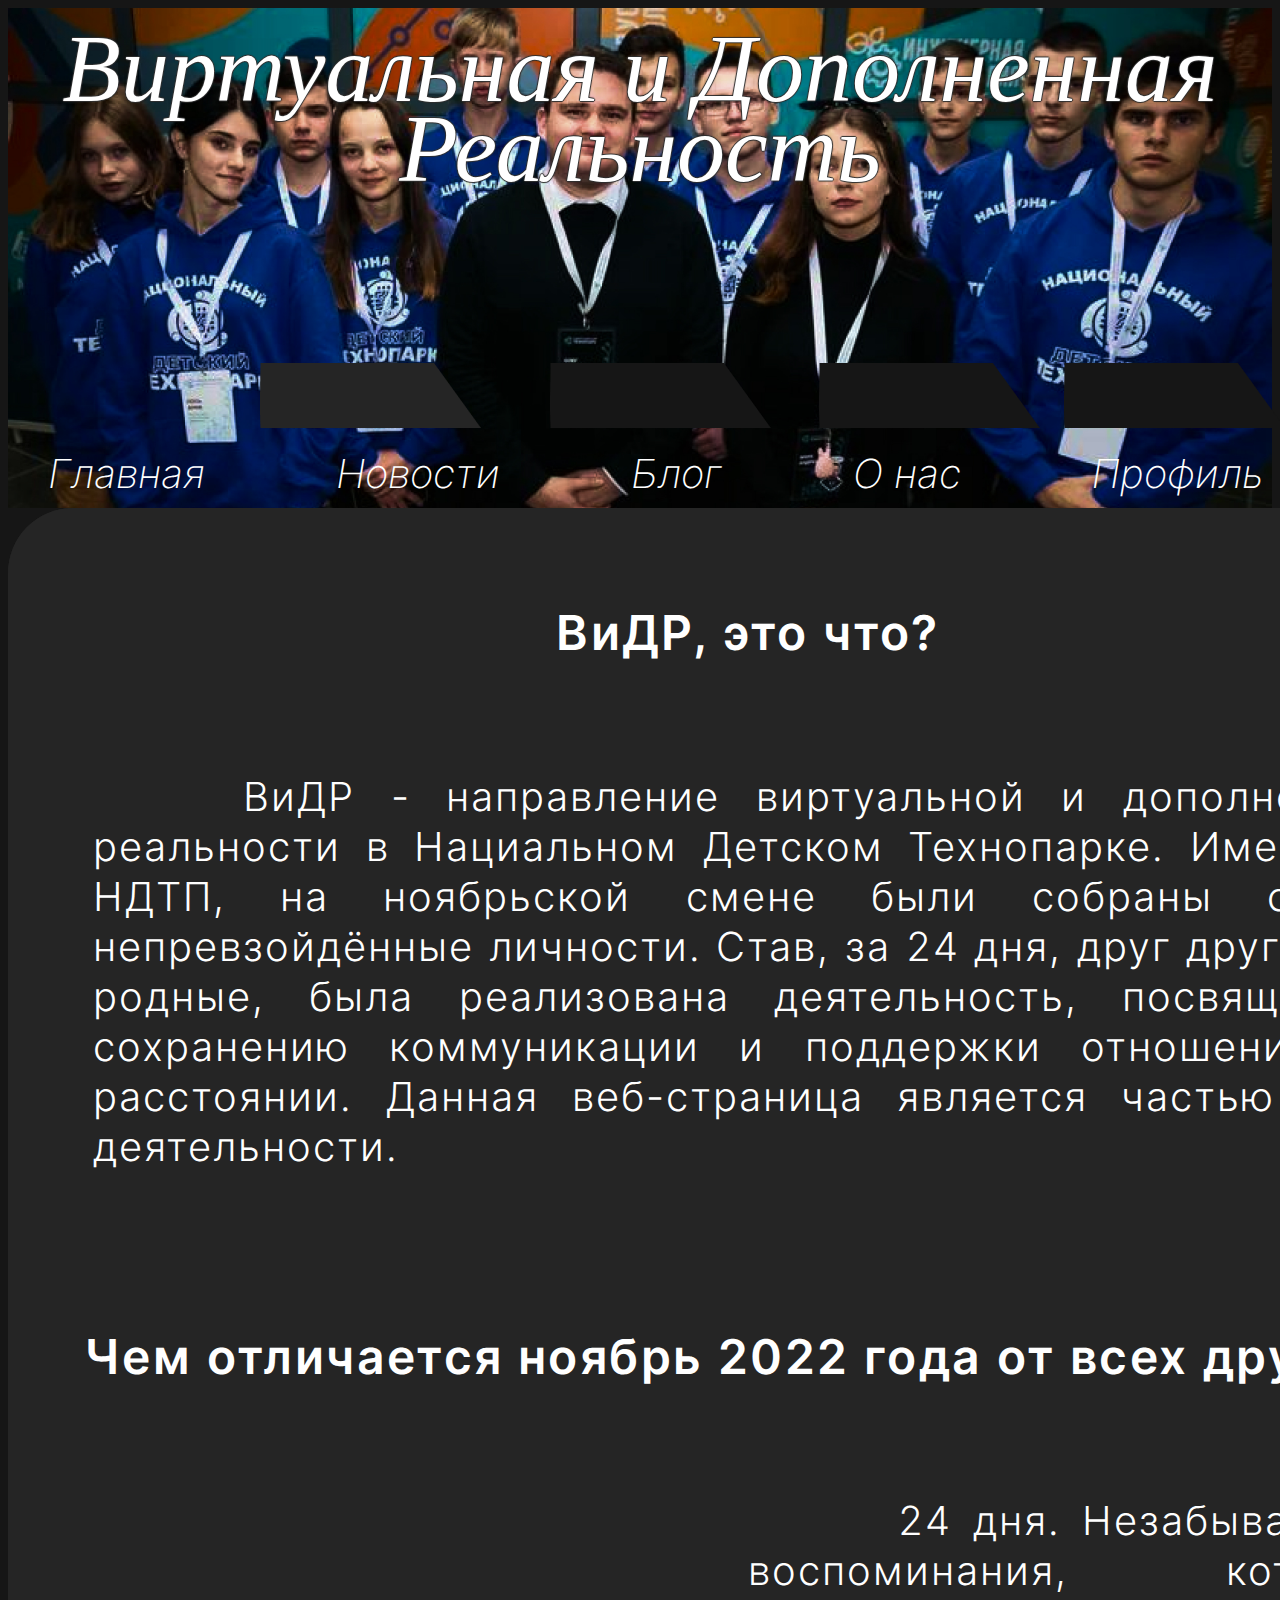
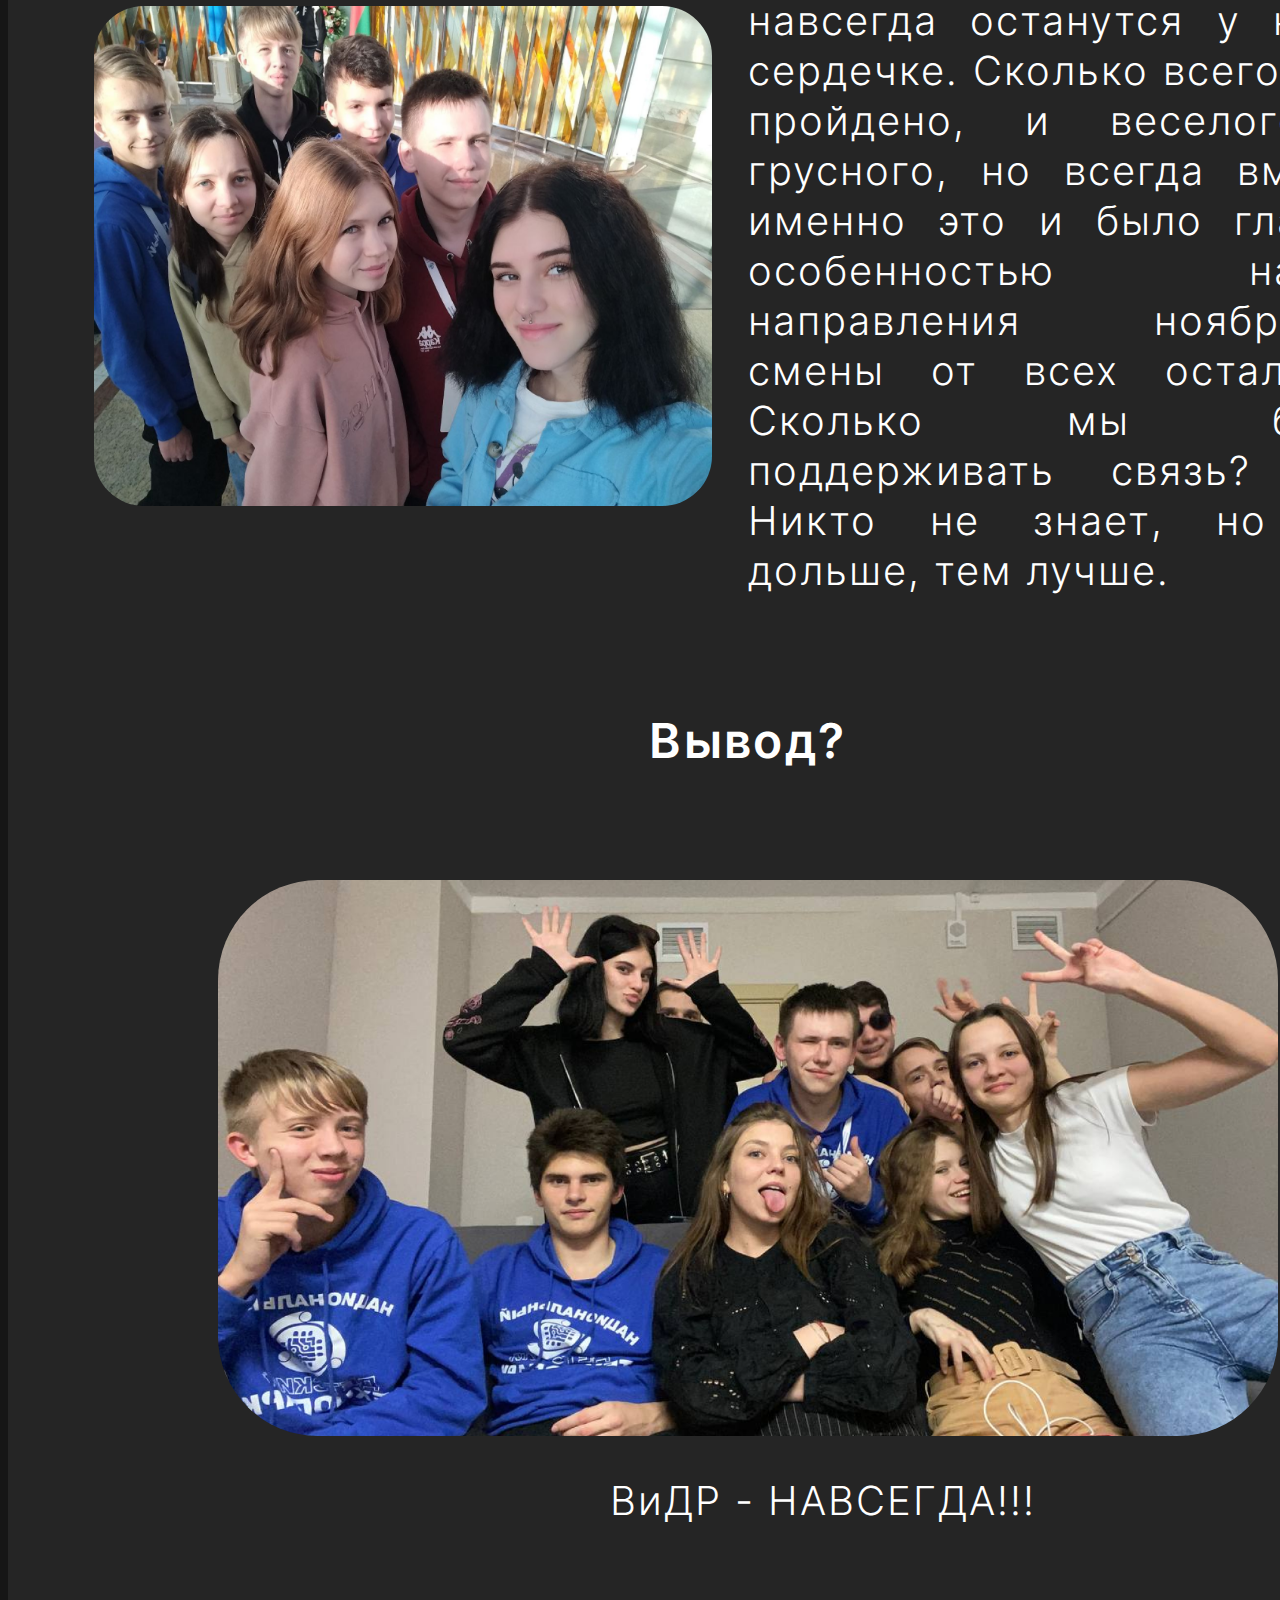
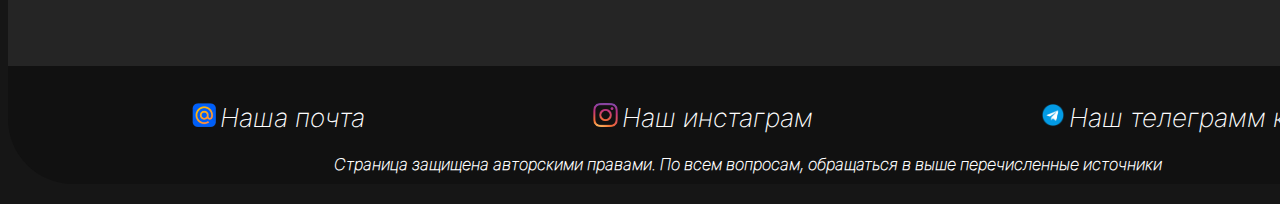
<file: Main.html>
<html lang="en">
<head>
    <meta charset="UTF-8">
    <meta http-equiv="X-UA-Compatible" content="IE=edge">
    <meta name="viewport" content="width=device-width, initial-scale=1.0">
    <link rel="stylesheet" href="style.css">
    <link rel="stylesheet" href="FAQ.css">
    <title>Главная</title>
</head>
<body>
    <header class="up">
        <div class="container">
            <h1 class="main">Виртуальная и Дополненная Реальность</h1>
            <img src="/img/Global/Selector.png" class="selector" alt="">
            <img src="/img/Global/NonSelector.png" class="nonselector-1" alt="">
            <img src="/img/Global/NonSelector.png" class="nonselector-2" alt="">
            <img src="/img/Global/NonSelector.png" class="nonselector-3" alt="">
            <img src="/img/Global/NonSelector.png" class="nonselector-4" alt="">
            <ul class="menu">
                <li><a href="/Main.html">Главная</a></li>
                <li><a href="/Pages/News.html">Новости</a></li>
                <li><a href="/Pages/Blog.html">Блог</a></li>
                <li><a href="/Pages/AboutUs.html">О нас</a></li>
                <li><a href="/Pages/Profile.html">Профиль</a></li>
            </ul>
        </div>
    </header>
    <section class="sec">
        <div class="container">
            <div class="sec">
                <h3>ВиДР, это что?</h3>
                <p>ВиДР - направление виртуальной и дополненной реальности в Нациальном Детском Технопарке. Именно в НДТП, на ноябрьской смене были собраны самые непревзойдённые личности. Став, за 24 дня, друг другу, как родные, была реализована деятельность, посвящённая сохранению коммуникации и поддержки отношений на расстоянии. Данная веб-страница является частью этой деятельности. </p>
                <h3>Чем отличается ноябрь 2022 года от всех других?</h3>
                <div class="abz-01">
                    <img src="/img/Global/FPhoto.png" alt="">
                    <p>24 дня. Незабываемые воспоминания, которые навсегда останутся у нас в сердечке. Сколько всего было пройдено, и веселого, и грусного, но всегда вместе, именно это и было главной особенностью нашего направления ноябрьской смены от всех остальных. Сколько мы будем поддерживать связь? Год? Никто не знает, но чем дольше, тем лучше.</p>
                </div>
                <h3>Вывод?</h3>
                <img src="/img/Global/SPhoto.png" alt="" class='img-end'>
                <p id="end">ВиДР - НАВСЕГДА!!!</p>
            </div>
        </div>
    </section>
    <footer class="FAQ">
        <div class="container">
            <div class="support">
                <ul>
                    <img src="/img/FAQ/EmailIcon.png" alt="">
                    <a href="">Наша почта</a>
                    <img src="/img/FAQ/InstagramIcon.png" alt="">
                    <a href="https://instagram.com/ketn.an?igshid=YmMyMTA2M2Y=" target="_blank">Наш инстаграм</a>
                    <img src="/img/FAQ/TelegramIcon.png" alt="">
                    <a href="https://t.me/+5yFsWgE4a5M1ZmRi" target="_blank">Наш телеграмм канал</a>
                </ul>
            </div>
            <h4>Страница защищена авторскими правами. По всем вопросам, обращаться в выше перечисленные источники</h4>
        </div>
    </footer>
</body>
</html>
</file>
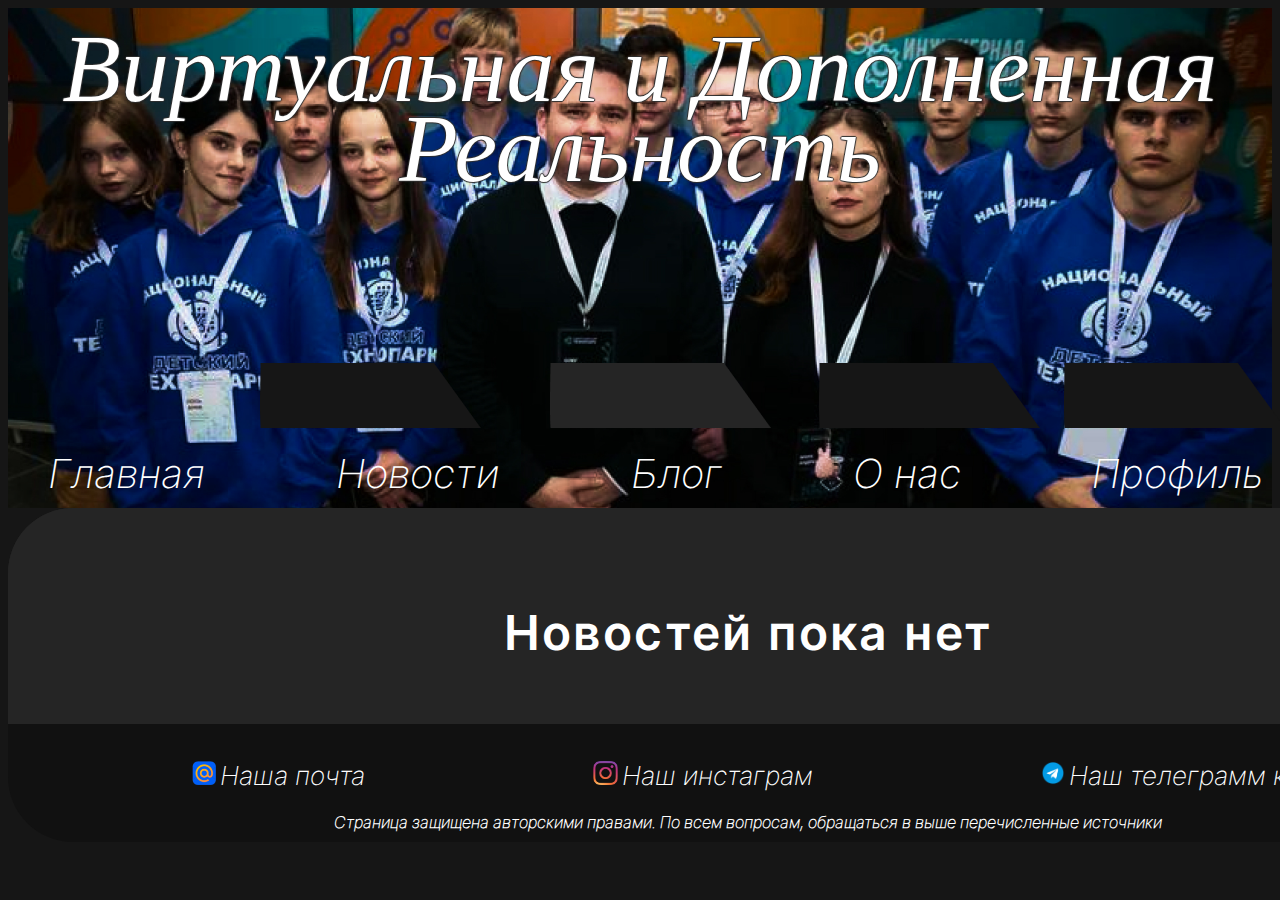
<file: Pages/News.html>
<html lang="en">
<head>
    <meta charset="UTF-8">
    <meta http-equiv="X-UA-Compatible" content="IE=edge">
    <meta name="viewport" content="width=device-width, initial-scale=1.0">
    <link rel="stylesheet" href="../style.css">
    <link rel="stylesheet" href="News.css">
    <link rel="stylesheet" href="FAQ.css">
    <title>Новости</title>
</head>
<body>
    <header class="up">
        <div class="container">
            <h1 class="main">Виртуальная и Дополненная Реальность</h1>
            <img src="../img/Global/Selector.png" class="selector" alt="">
            <img src="../img/Global/NonSelector.png" class="nonselector-1" alt="">
            <img src="../img/Global/NonSelector.png" class="nonselector-2" alt="">
            <img src="../img/Global/NonSelector.png" class="nonselector-3" alt="">
            <img src="../img/Global/NonSelector.png" class="nonselector-4" alt="">
            <ul class="menu">
                <li><a href="../index.html">Главная</a></li>
                <li><a href="News.html">Новости</a></li>
                <li><a href="Blog.html">Блог</a></li>
                <li><a href="AboutUs.html">О нас</a></li>
                <li><a href="Profile.html">Профиль</a></li>
            </ul>
        </div>
    </header>
    <section class="sec">
        <div class="container">
            <div class="sec">
                <h3>Новостей пока нет</h3>
            </div>
        </div>
    </section>
    <footer class="FAQ">
        <div class="container">
            <div class="support">
                <ul>
                    <img src="../img/FAQ/EmailIcon.png" alt="">
                    <a href="">Наша почта</a>
                    <img src="../img/FAQ/InstagramIcon.png" alt="">
                    <a href="https://instagram.com/ketn.an?igshid=YmMyMTA2M2Y=" target="_blank">Наш инстаграм</a>
                    <img src="../img/FAQ/TelegramIcon.png" alt="">
                    <a href="https://t.me/+5yFsWgE4a5M1ZmRi" target="_blank">Наш телеграмм канал</a>
                </ul>
            </div>
            <h4>Страница защищена авторскими правами. По всем вопросам, обращаться в выше перечисленные источники</h4>
        </div>
    </footer>
</body>
</html>
</file>
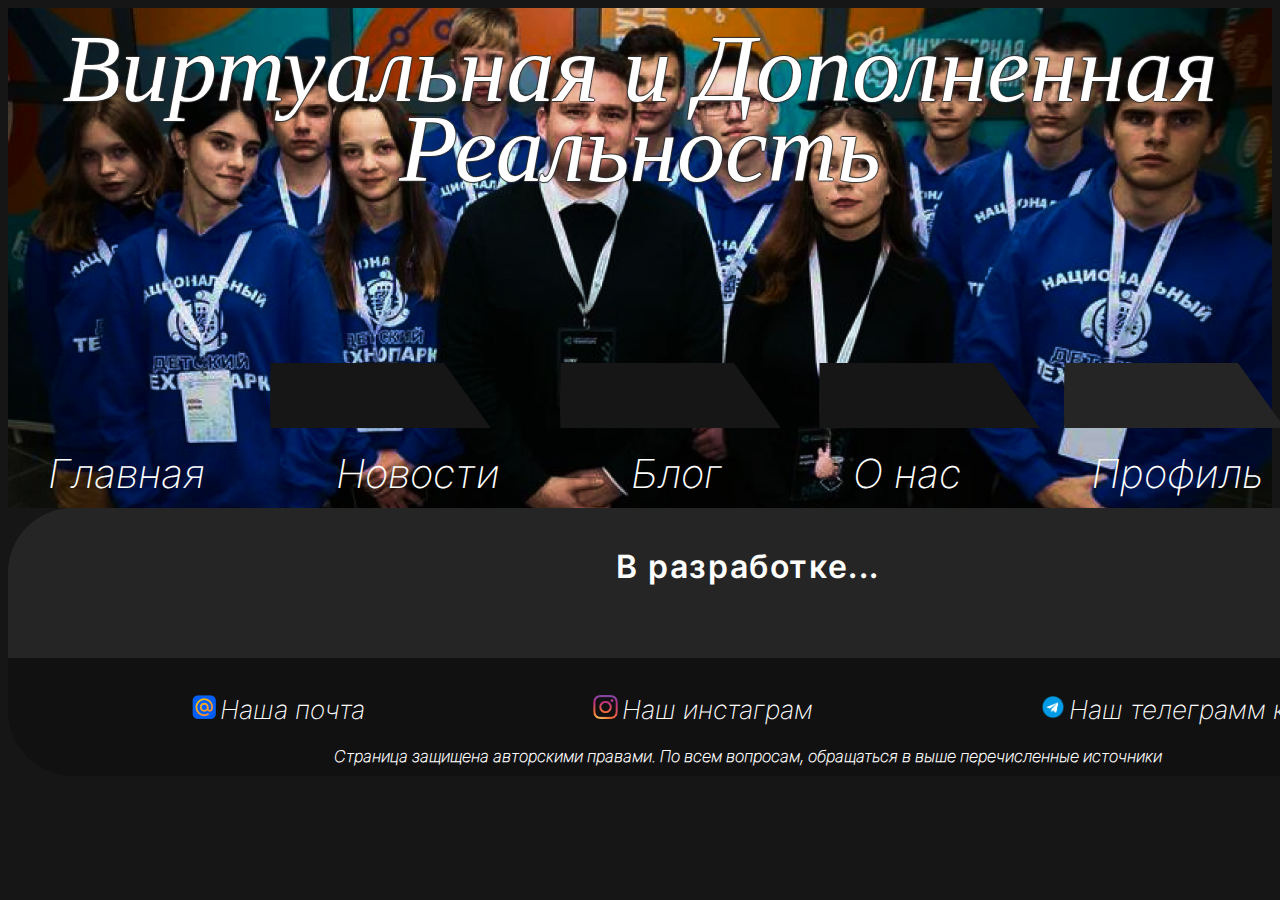
<file: Storage/Pages/aboutus.html>
<html lang="en">
<head>
    <meta charset="UTF-8">
    <meta http-equiv="X-UA-Compatible" content="IE=edge">
    <meta name="viewport" content="width=device-width, initial-scale=1.0">
    <link rel="stylesheet" href="../CSS/aboutus.css">
    <link rel="stylesheet" href="../Styles/style.css">
    <link rel="stylesheet" href="../Styles/FAQ.css">
    <title>О нас</title>
</head>
<body>
    <header class="up">
        <div class="container">
            <h1 class="main">Виртуальная и Дополненная Реальность</h1>
            <img src="../Object/img/global/Selector.png" class="selector" alt="">
            <img src="../Object/img/global/NonSelector.png" class="nonselector-1" alt="">
            <img src="../Object/img/global/NonSelector.png" class="nonselector-2" alt="">
            <img src="../Object/img/global/NonSelector.png" class="nonselector-3" alt="">
            <img src="../Object/img/global/NonSelector.png" class="nonselector-4" alt="">
            <ul class="menu">
                <li><a href="main.html">Главная</a></li>
                <li><a href="news.html">Новости</a></li>
                <li><a href="blog.html">Блог</a></li>
                <li><a href="aboutus.html">О нас</a></li>
                <li><a href="profile.html">Профиль</a></li>
            </ul>
        </div>
    </header>
    <section class="sec">
        <div class="container">
            <div class="sec">
                <h3>В разработке...</h3>
            </div>
        </div>
    </section>
    <footer class="FAQ">
        <div class="container">
            <div class="support">
                <ul>
                    <img src="../Object/img/global/EmailIcon.png" alt="">
                    <a href="">Наша почта</a>
                    <img src="../Object/img/global/InstagramIcon.png" alt="">
                    <a href="https://instagram.com/ketn.an?igshid=YmMyMTA2M2Y=" target="_blank">Наш инстаграм</a>
                    <img src="../Object/img/global/TelegramIcon.png" alt="">
                    <a href="https://t.me/+5yFsWgE4a5M1ZmRi" target="_blank">Наш телеграмм канал</a>
                </ul>
            </div>
            <h4>Страница защищена авторскими правами. По всем вопросам, обращаться в выше перечисленные источники</h4>
        </div>
    </footer>
</body>
</html>
</file>
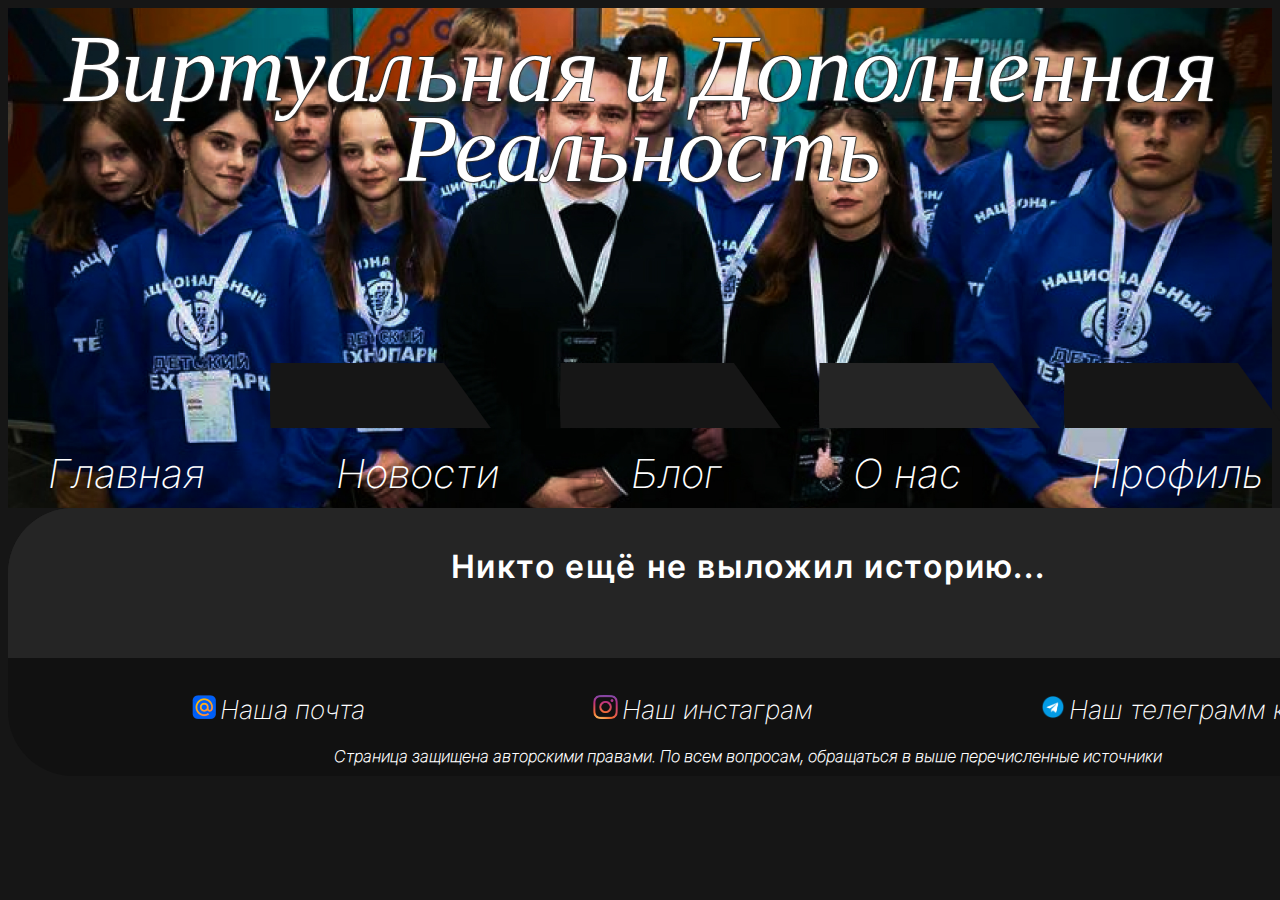
<file: Storage/Pages/blog.html>
<html lang="en">
<head>
    <meta charset="UTF-8">
    <meta http-equiv="X-UA-Compatible" content="IE=edge">
    <meta name="viewport" content="width=device-width, initial-scale=1.0">
    <link rel="stylesheet" href="../CSS/blog.css">
    <link rel="stylesheet" href="../Styles/style.css">
    <link rel="stylesheet" href="../Styles/FAQ.css">
    <title>Новости</title>
</head>
<body>
    <header class="up">
        <div class="container">
            <h1 class="main">Виртуальная и Дополненная Реальность</h1>
            <img src="../Object/img/global/Selector.png" class="selector" alt="">
            <img src="../Object/img/global/NonSelector.png" class="nonselector-1" alt="">
            <img src="../Object/img/global/NonSelector.png" class="nonselector-2" alt="">
            <img src="../Object/img/global/NonSelector.png" class="nonselector-3" alt="">
            <img src="../Object/img/global/NonSelector.png" class="nonselector-4" alt="">
            <ul class="menu">
                <li><a href="main.html">Главная</a></li>
                <li><a href="news.html">Новости</a></li>
                <li><a href="blog.html">Блог</a></li>
                <li><a href="aboutus.html">О нас</a></li>
                <li><a href="profile.html">Профиль</a></li>
            </ul>
        </div>
    </header>
    <section class="sec">
        <div class="container">
            <div class="sec">
                <h3>Никто ещё не выложил историю...</h3>
            </div>
        </div>
    </section>
    <footer class="FAQ">
        <div class="container">
            <div class="support">
                <ul>
                    <img src="../Object/img/global/EmailIcon.png" alt="">
                    <a href="">Наша почта</a>
                    <img src="../Object/img/global/InstagramIcon.png" alt="">
                    <a href="https://instagram.com/ketn.an?igshid=YmMyMTA2M2Y=" target="_blank">Наш инстаграм</a>
                    <img src="../Object/img/global/TelegramIcon.png" alt="">
                    <a href="https://t.me/+5yFsWgE4a5M1ZmRi" target="_blank">Наш телеграмм канал</a>
                </ul>
            </div>
            <h4>Страница защищена авторскими правами. По всем вопросам, обращаться в выше перечисленные источники</h4>
        </div>
    </footer>
</body>
</html>
</file>
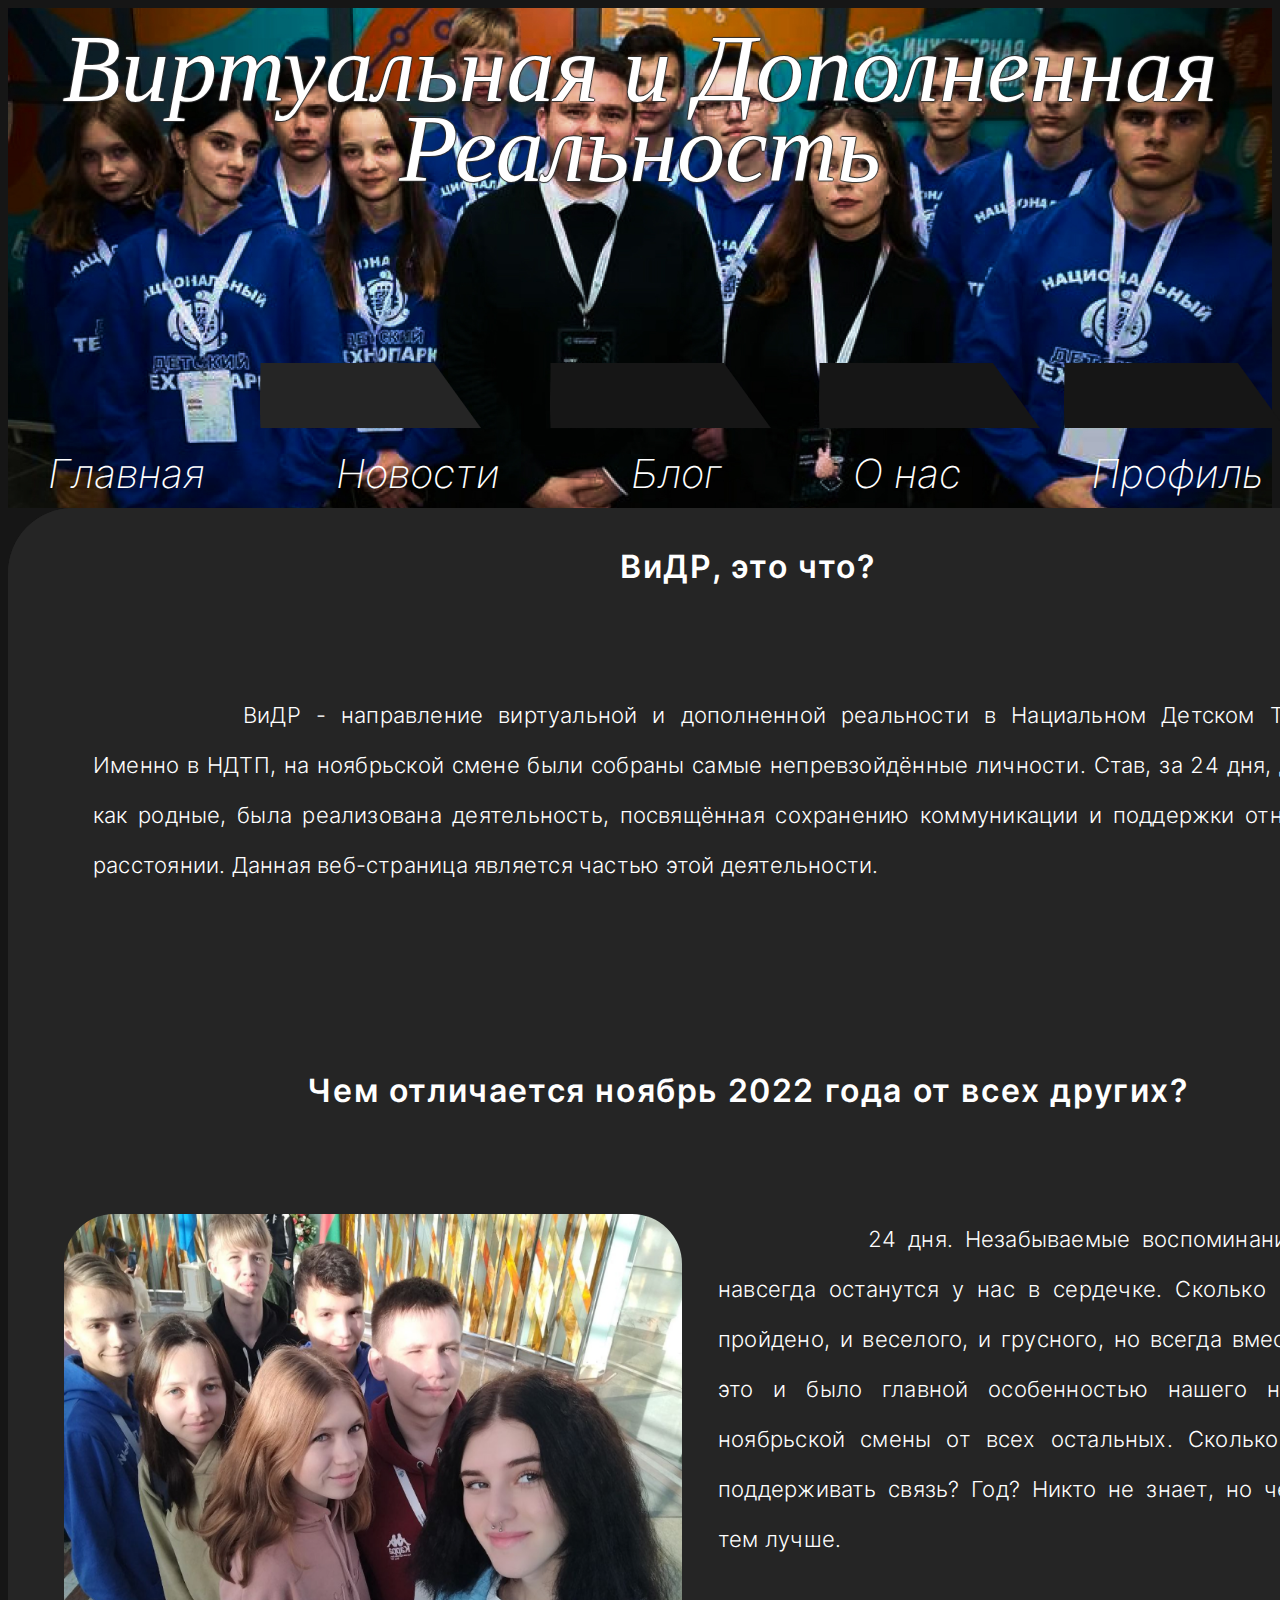
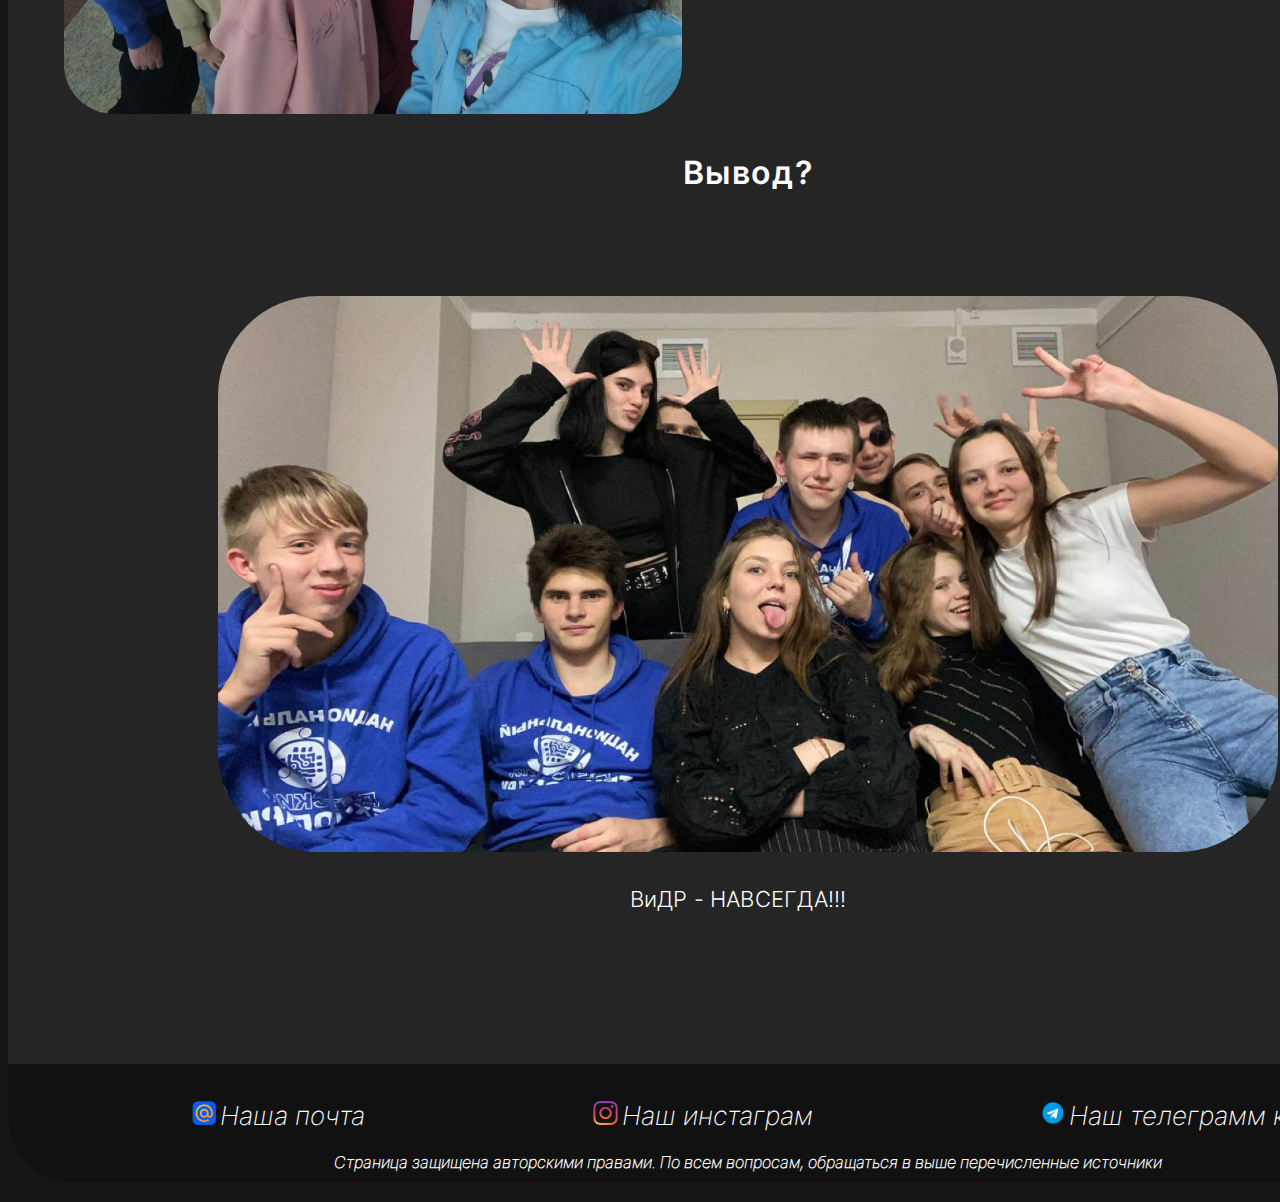
<file: Storage/Pages/main.html>
<html lang="en">
<head>
    <meta charset="UTF-8">
    <meta http-equiv="X-UA-Compatible" content="IE=edge">
    <meta name="viewport" content="width=device-width, initial-scale=1.0">
    <link rel="stylesheet" href="../CSS/main.css">
    <link rel="stylesheet" href="../Styles/style.css">
    <link rel="stylesheet" href="../Styles/FAQ.css">
    <title>Главная</title>
</head>
<body>
    <header class="up">
        <div class="container">
            <h1 class="main">Виртуальная и Дополненная Реальность</h1>
            <img src="../Object/img/global/Selector.png" class="selector" alt="">
            <img src="../Object/img/global/NonSelector.png" class="nonselector-1" alt="">
            <img src="../Object/img/global/NonSelector.png" class="nonselector-2" alt="">
            <img src="../Object/img/global/NonSelector.png" class="nonselector-3" alt="">
            <img src="../Object/img/global/NonSelector.png" class="nonselector-4" alt="">
            <ul class="menu">
                <li><a href="main.html">Главная</a></li>
                <li><a href="news.html">Новости</a></li>
                <li><a href="blog.html">Блог</a></li>
                <li><a href="aboutus.html">О нас</a></li>
                <li><a href="profile.html">Профиль</a></li>
            </ul>
        </div>
    </header>
    <section class="sec">
        <div class="container">
            <div class="sec">
                <h3>ВиДР, это что?</h3>
                <p>ВиДР - направление виртуальной и дополненной реальности в Нациальном Детском Технопарке. Именно в НДТП, на ноябрьской смене были собраны самые непревзойдённые личности. Став, за 24 дня, друг другу, как родные, была реализована деятельность, посвящённая сохранению коммуникации и поддержки отношений на расстоянии. Данная веб-страница является частью этой деятельности. </p>
                <h3>Чем отличается ноябрь 2022 года от всех других?</h3>
                <div class="abz-01">
                    <img src="../Object/img/main/FPhoto.png" alt="">
                    <p>24 дня. Незабываемые воспоминания, которые навсегда останутся у нас в сердечке. Сколько всего было пройдено, и веселого, и грусного, но всегда вместе, именно это и было главной особенностью нашего направления ноябрьской смены от всех остальных. Сколько мы будем поддерживать связь? Год? Никто не знает, но чем дольше, тем лучше.</p>
                </div>
                <h3>Вывод?</h3>
                <img src="../Object/img/main/SPhoto.png" alt="" class='img-end'>
                <p id="end">ВиДР - НАВСЕГДА!!!</p>
            </div>
        </div>
    </section>
    <footer class="FAQ">
        <div class="container">
            <div class="support">
                <ul>
                    <img src="../Object/img/global/EmailIcon.png" alt="">
                    <a href="">Наша почта</a>
                    <img src="../Object/img/global/InstagramIcon.png" alt="">
                    <a href="https://instagram.com/ketn.an?igshid=YmMyMTA2M2Y=" target="_blank">Наш инстаграм</a>
                    <img src="../Object/img/global/TelegramIcon.png" alt="">
                    <a href="https://t.me/+5yFsWgE4a5M1ZmRi" target="_blank">Наш телеграмм канал</a>
                </ul>
            </div>
            <h4>Страница защищена авторскими правами. По всем вопросам, обращаться в выше перечисленные источники</h4>
        </div>
    </footer>
</body>
</html>
</file>
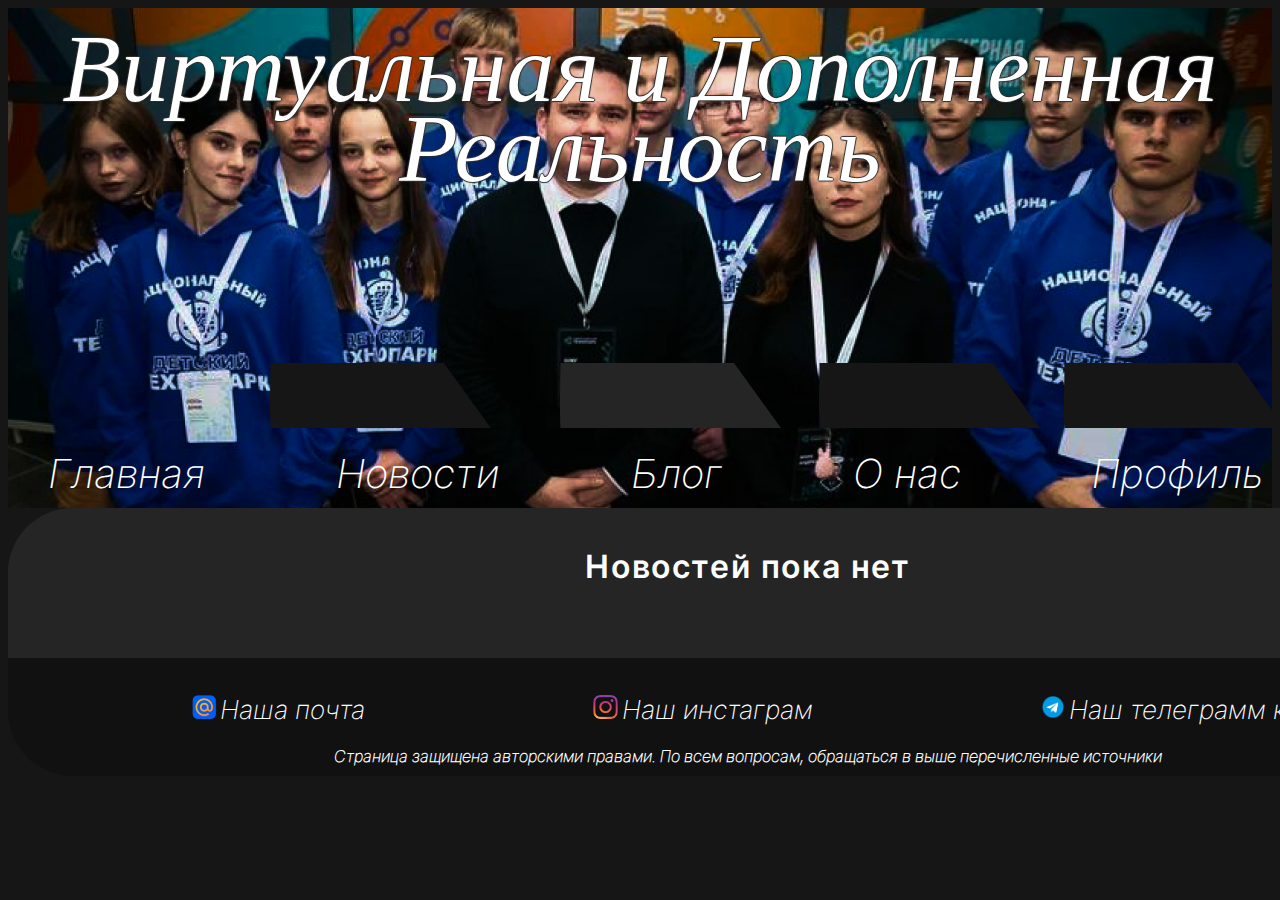
<file: Storage/Pages/news.html>
<html lang="en">
<head>
    <meta charset="UTF-8">
    <meta http-equiv="X-UA-Compatible" content="IE=edge">
    <meta name="viewport" content="width=device-width, initial-scale=1.0">
    <link rel="stylesheet" href="../CSS/news.css">
    <link rel="stylesheet" href="../Styles/style.css">
    <link rel="stylesheet" href="../Styles/FAQ.css">
    <title>Новости</title>
</head>
<body>
    <header class="up">
        <div class="container">
            <h1 class="main">Виртуальная и Дополненная Реальность</h1>
            <img src="../Object/img/global/Selector.png" class="selector" alt="">
            <img src="../Object/img/global/NonSelector.png" class="nonselector-1" alt="">
            <img src="../Object/img/global/NonSelector.png" class="nonselector-2" alt="">
            <img src="../Object/img/global/NonSelector.png" class="nonselector-3" alt="">
            <img src="../Object/img/global/NonSelector.png" class="nonselector-4" alt="">
            <ul class="menu">
                <li><a href="main.html">Главная</a></li>
                <li><a href="news.html">Новости</a></li>
                <li><a href="blog.html">Блог</a></li>
                <li><a href="aboutus.html">О нас</a></li>
                <li><a href="profile.html">Профиль</a></li>
            </ul>
        </div>
    </header>
    <section class="sec">
        <div class="container">
            <div class="sec">
                <h3>Новостей пока нет</h3>
            </div>
        </div>
    </section>
    <footer class="FAQ">
        <div class="container">
            <div class="support">
                <ul>
                    <img src="../Object/img/global/EmailIcon.png" alt="">
                    <a href="">Наша почта</a>
                    <img src="../Object/img/global/InstagramIcon.png" alt="">
                    <a href="https://instagram.com/ketn.an?igshid=YmMyMTA2M2Y=" target="_blank">Наш инстаграм</a>
                    <img src="../Object/img/global/TelegramIcon.png" alt="">
                    <a href="https://t.me/+5yFsWgE4a5M1ZmRi" target="_blank">Наш телеграмм канал</a>
                </ul>
            </div>
            <h4>Страница защищена авторскими правами. По всем вопросам, обращаться в выше перечисленные источники</h4>
        </div>
    </footer>
</body>
</html>
</file>
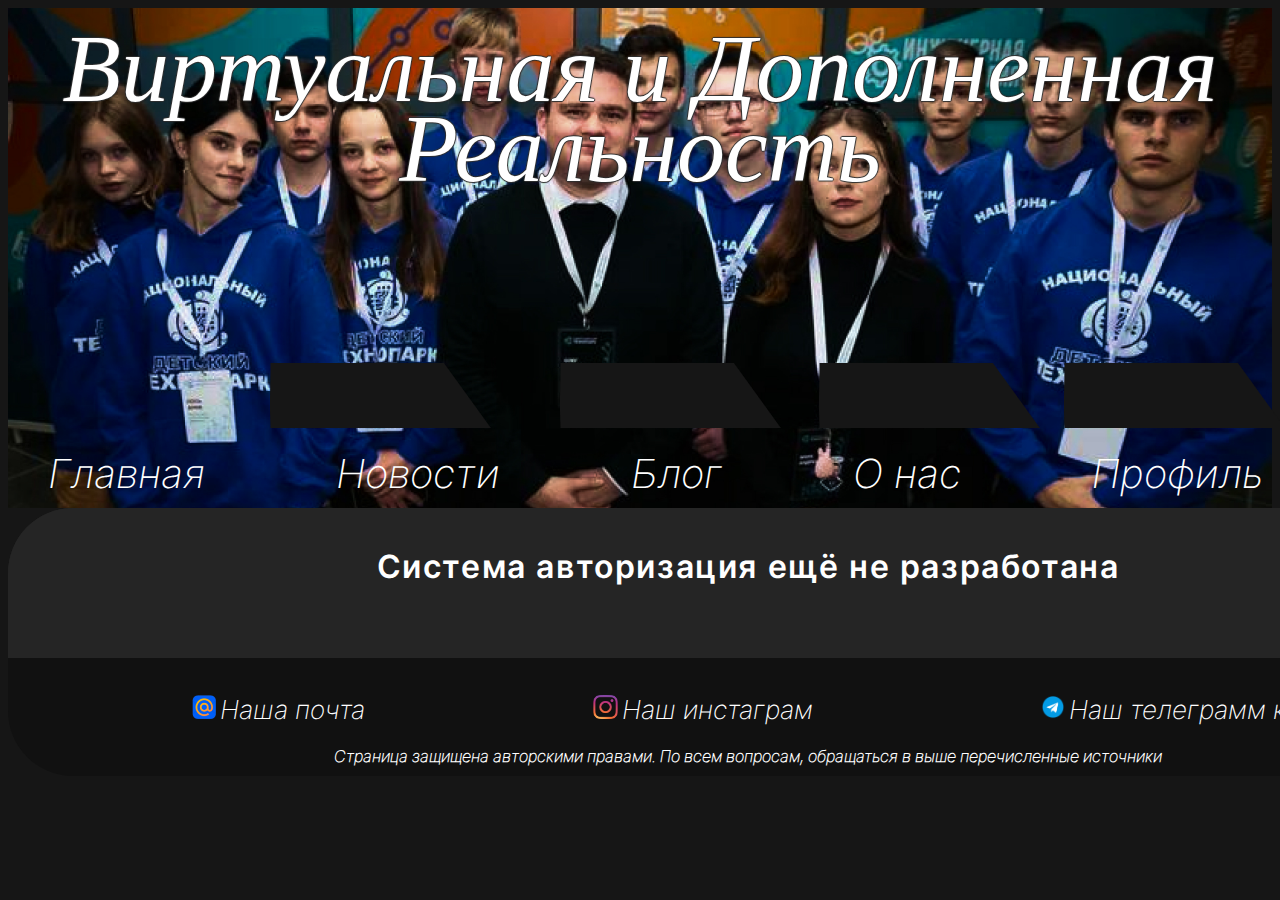
<file: Storage/Pages/profile.html>
<html lang="en">
<head>
    <meta charset="UTF-8">
    <meta http-equiv="X-UA-Compatible" content="IE=edge">
    <meta name="viewport" content="width=device-width, initial-scale=1.0">
    <link rel="stylesheet" href="../CSS/profile.css">
    <link rel="stylesheet" href="../Styles/style.css">
    <link rel="stylesheet" href="../Styles/FAQ.css">
    <title>Профиль</title>
</head>
<body>
    <header class="up">
        <div class="container">
            <h1 class="main">Виртуальная и Дополненная Реальность</h1>
            <img src="../Object/img/global/Selector.png" class="selector" alt="">
            <img src="../Object/img/global/NonSelector.png" class="nonselector-1" alt="">
            <img src="../Object/img/global/NonSelector.png" class="nonselector-2" alt="">
            <img src="../Object/img/global/NonSelector.png" class="nonselector-3" alt="">
            <img src="../Object/img/global/NonSelector.png" class="nonselector-4" alt="">
            <ul class="menu">
                <li><a href="main.html">Главная</a></li>
                <li><a href="news.html">Новости</a></li>
                <li><a href="blog.html">Блог</a></li>
                <li><a href="aboutus.html">О нас</a></li>
                <li><a href="profile.html">Профиль</a></li>
            </ul>
        </div>
    </header>
    <section class="sec">
        <div class="container">
            <div class="sec">
                <h3>Система авторизация ещё не разработана</h3>
            </div>
        </div>
    </section>
    <footer class="FAQ">
        <div class="container">
            <div class="support">
                <ul>
                    <img src="../Object/img/global/EmailIcon.png" alt="">
                    <a href="">Наша почта</a>
                    <img src="../Object/img/global/InstagramIcon.png" alt="">
                    <a href="https://instagram.com/ketn.an?igshid=YmMyMTA2M2Y=" target="_blank">Наш инстаграм</a>
                    <img src="../Object/img/global/TelegramIcon.png" alt="">
                    <a href="https://t.me/+5yFsWgE4a5M1ZmRi" target="_blank">Наш телеграмм канал</a>
                </ul>
            </div>
            <h4>Страница защищена авторскими правами. По всем вопросам, обращаться в выше перечисленные источники</h4>
        </div>
    </footer>
</body>
</html>
</file>
<file: style.css>
@font-face {
    font-family: Inter-h3;
    src: url(fonts/Inter-SemiBold.otf);
}
@font-face {
    font-family: Inter-p;
    src: url(fonts/Inter-Light.otf);
}
@font-face {
    font-family: Inter-menu;
    src: url(fonts/Inter-ExtraLightItalic.otf);
}



body {
    text-align: center;
    background: #161616;
}

.up {
    background: url(img/Backimage.jpg) no-repeat center top / cover;
}

.sec {
    margin-left: auto;
    margin-right: auto;
    border-top-left-radius: 65px;
    border-top-right-radius: 65px;
    border-bottom: 0px;
    background: #252525;
    width: 1480px;
}

.sec h3{ 
    margin-top: 0;
    padding-bottom: 66px;
    font-family: 'Inter-h3';
    font-style: normal;
    font-weight: 600;
    font-size: 48px;
    line-height: 51px;
    letter-spacing: 0.05em;
    padding-top: 99;
    color: fff;
}

.sec p{
    color: #fff;
    margin-left: auto;
    margin-right: auto;
    width: 1310px;
    height: 420px;
    font-family: 'Inter-p';
    font-style: normal;
    font-weight: 300;
    font-size: 40px;
    text-align: justify;
    line-height: 50px;
    text-indent: 150px;
    letter-spacing: 0.05em;
    font-feature-settings: 'tnum' on, 'lnum' on;
}

header a{
    width: 172px;
    height: 47px;
    text-decoration: none;
    font-style: italic;
    font-weight: 200;
    font-size: 40px;
    line-height: 48px;
    font-feature-settings: 'tnum' on, 'lnum' on;
    font-variation-settings: 'slnt' -10;
    color: #fff;
    text-transform: none;
}

header ul li {
    z-index: 2;
    list-style-type: none;
    margin-bottom: 10px;
    margin-right: 131px;
}

.menu {
    font-family: "Inter-menu";
    display: flex;
}

.selector {
    position: absolute;
    width: 221px;
    height: 65px;
    left: 260px;
    top: 363px;
}
.nonselector-1 {
    position: absolute;
    width: 221px;
    height: 65px;
    left: 550px;
    top: 363px;
}
.nonselector-2 {
    position: absolute;
    width: 221px;
    height: 65px;
    left: 819px;
    top: 363px;
}
.nonselector-3 {
    position: absolute;
    width: 221px;
    height: 65px;
    left: 1064px;
    top: 363px;
}
.nonselector-4 {
    position: absolute;
    width: 221px;
    height: 65px;
    left: 1311px;
    top: 363px;
}

.main{
    padding-top: 21px;
    margin-bottom: 261px;
    font-family: 'ISOCPEUR';
    font-style: italic;
    font-weight: 400;
    font-size: 96px;
    line-height: 80px;
    text-align: center;
    font-feature-settings: 'tnum' on, 'lnum' on;
    color: #FFFFFF;
    text-shadow: 1px 0 1px rgb(48, 48, 48), 
    0 1px 1px rgb(48, 48, 48), 
    -1px 0 1px rgb(48, 48, 48), 
    0 -1px 1px rgb(48, 48, 48);;
}

.container ul{
    width: 1350px;
    margin-left: auto;
    margin-right: auto;
    margin-top: 0px;
    margin-bottom: 0px;
}

.abz-01 {
    display: flex;
}
.abz-01 img {
    width: 618px;
    height: 500px;
    margin-top: auto;
    margin-bottom: auto;
    margin-right: 36px;
    margin-left: 86px;
    border-radius: 50px;
}
.abz-01 p {
    height: 680px;
    margin-top: 0px;
    margin-right: 86px;
}

.img-end {
    width: 1060px;
    height: 556px;
    border-radius: 100px;
}

#end {
    text-align: center;
    height: 190px;
    margin-bottom: 0px;
}
</file>
<file: FAQ.css>
@font-face {
    font-family: Inter;
    src: url(/fonts/Inter-ExtraLightItalic.otf);
}
@font-face {
    font-family: Inter-thin;
    src: url(/fonts/Inter-ThinItalic.otf);
}

.FAQ {
    background: #111111;
    margin-top: 0px;
    margin-left: auto;
    margin-right: auto;
    width: 1480px;
    border-bottom-left-radius: 65px;
    border-bottom-right-radius: 65px;
}

.support{
    display: flex;
}

.support img{
    height: 24px;
}

.support ul{
    padding-top: 36px;
}

.support ul a{
    font-size: 26px;
    text-decoration: none;
    color: #fff;
    font-family: "Inter";
    margin-right: 224px;
}

.cont{
    align-items: center;
}

.support ul a:last-of-type{
    margin-right: 0px;
}

h4 {
    color: #fff;
    font-family: "Inter-thin";
    padding-bottom: 10px;
    margin-bottom: 20px;
}
</file>
<file: Pages/News.css>
.selector {
    position: absolute;
    width: 221px;
    height: 65px;
    left: 550px;
    top: 363px;
}
.nonselector-1 {
    position: absolute;
    width: 221px;
    height: 65px;
    left: 260px;
    top: 363px;
}
.nonselector-2 {
    position: absolute;
    width: 221px;
    height: 65px;
    left: 819px;
    top: 363px;
}
.nonselector-3 {
    position: absolute;
    width: 221px;
    height: 65px;
    left: 1064px;
    top: 363px;
}
.nonselector-4 {
    position: absolute;
    width: 221px;
    height: 65px;
    left: 1311px;
    top: 363px;
}

.container ul{
    width: 1360px;
    margin-left: auto;
    margin-right: auto;
    margin-top: 0px;
    margin-bottom: 0px;
}

body h3{
    margin-bottom: 0px;
}
</file>
<file: Pages/FAQ.css>
@font-face {
    font-family: Inter;
    src: url(../fonts/Inter-ExtraLightItalic.otf);
}
@font-face {
    font-family: Inter-thin;
    src: url(../fonts/Inter-ThinItalic.otf);
}

.FAQ {
    background: #111111;
    margin-top: 0px;
    margin-left: auto;
    margin-right: auto;
    width: 1480px;
    border-bottom-left-radius: 65px;
    border-bottom-right-radius: 65px;
}

.support{
    display: flex;
}

.support img{
    height: 24px;
}

.support ul{
    padding-top: 36px;
}

.support ul a{
    font-size: 26px;
    text-decoration: none;
    color: #fff;
    font-family: "Inter";
    margin-right: 224px;
}

.cont{
    align-items: center;
}

.support ul a:last-of-type{
    margin-right: 0px;
}

h4 {
    color: #fff;
    font-family: "Inter-thin";
    padding-bottom: 10px;
    margin-bottom: 20px;
}
</file>
<file: Storage/CSS/aboutus.css>
.selector {
    position: absolute;
    width: 221px;
    height: 65px;
    left: 1064px;
    top: 363px;
}
.nonselector-1 {
    position: absolute;
    width: 221px;
    height: 65px;
    left: 560px;
    top: 363px;
}
.nonselector-2 {
    position: absolute;
    width: 221px;
    height: 65px;
    left: 270px;
    top: 363px;
}
.nonselector-3 {
    position: absolute;
    width: 221px;
    height: 65px;
    left: 819px;
    top: 363px;
}
.nonselector-4 {
    position: absolute;
    width: 221px;
    height: 65px;
    left: 1311px;
    top: 363px;
}

.container ul{
    width: 1360px;
    margin-left: auto;
    margin-right: auto;
    margin-top: 0px;
    margin-bottom: 0px;
}

body h3{
    margin-bottom: 0px;
}

@media (max-width:460px) {
    .selector {
        position: absolute;
        width: 39px;
        height: 15px;
        left: 194px;
        top: 103px;
    }
    .nonselector-1 {
        position: absolute;
        width: 54;
        height: 15;
        left: 99px;
        top: 103;
    }
    .nonselector-2 {
        position: absolute;
        width: 37px;
        height: 15;
        left: 154px;
        top: 103;
    }
    .nonselector-3 {
        position: absolute;
        width: 54px;
        height: 15;
        left: 44px;
        top: 103;
    }
    .nonselector-4 {
        position: absolute;
        width: 54;
        height: 15;
        left: 236px;
        top: 103;
    }
}
</file>
<file: Storage/Styles/style.css>
@font-face {
    font-family: Inter-h3;
    src: url(../Object/font/Inter-SemiBold.otf);
}
@font-face {
    font-family: Inter-p;
    src: url(../Object/font/Inter-Light.otf);
}
@font-face {
    font-family: Inter-menu;
    src: url(../Object/font/Inter-ExtraLightItalic.otf);
}



body {
    text-align: center;
    background: #161616;
}

.up {
    background: url(../Object/img/global/Backimage.jpg) no-repeat center top / cover;
}

.sec {
    margin-left: auto;
    margin-right: auto;
    border-top-left-radius: 65px;
    border-top-right-radius: 65px;
    border-bottom: 0px;
    background: #252525;
    width: 1480px;
}

.sec h3{ 
    margin-top: 0;
    padding-bottom: 66px;
    font-family: 'Inter-h3';
    font-style: normal;
    font-weight: 600;
    font-size: 32px;
    line-height: 51px;
    letter-spacing: 0.05em;
    padding-top: 33;
    color: fff;
}

.sec p{
    color: #fff;
    margin-left: auto;
    margin-right: auto;
    width: 1310px;
    height: 320px;
    font-family: 'Inter-p';
    font-style: normal;
    font-weight: 300;
    font-size: 22px;
    text-align: justify;
    line-height: 50px;
    text-indent: 150px;
    letter-spacing: 0.01em;
    font-feature-settings: 'tnum' on, 'lnum' on;
}

header a{
    width: 172px;
    height: 47px;
    text-decoration: none;
    font-style: italic;
    font-weight: 200;
    font-size: 40px;
    line-height: 48px;
    font-feature-settings: 'tnum' on, 'lnum' on;
    font-variation-settings: 'slnt' -10;
    color: #fff;
    text-transform: none;
}

header ul li {
    z-index: 2;
    list-style-type: none;
    margin-bottom: 10px;
    margin-right: 131px;
}

.menu {
    font-family: "Inter-menu";
    display: flex;
}

.main{
    padding-top: 21px;
    margin-bottom: 261px;
    font-family: 'ISOCPEUR';
    font-style: italic;
    font-weight: 400;
    font-size: 96px;
    line-height: 80px;
    text-align: center;
    font-feature-settings: 'tnum' on, 'lnum' on;
    color: #FFFFFF;
    text-shadow: 1px 0 1px rgb(48, 48, 48), 
    0 1px 1px rgb(48, 48, 48), 
    -1px 0 1px rgb(48, 48, 48), 
    0 -1px 1px rgb(48, 48, 48);;
}

.container ul{
    width: 1350px;
    margin-left: auto;
    margin-right: auto;
    margin-top: 0px;
    margin-bottom: 0px;
}

@media (max-width:460px) {
    html {
        width: 320;
        height: 1022;
    }

    .up {
        background: url(../Object/img/global/Backimage.jpg) no-repeat center top / cover;
        background-size: 340px;
        height: 110;
    }
    
    .sec {
        margin-left: auto;
        margin-right: auto;
        border-top-left-radius: 0;
        border-top-right-radius: 0;
        border-bottom: 0px;
        background: #252525;
        width: 340px;
    }
    
    .sec h3{ 
        margin-top: 0;
        padding-bottom: 20px;
        font-family: 'Inter-h3';
        font-style: normal;
        font-weight: 600;
        font-size: 11px;
        line-height: 15px;
        letter-spacing: 0.1;
        padding-top: 11;
        color: fff;
    }
    
    .sec p{
        color: #fff;
        margin-left: auto;
        margin-right: auto;
        width: 250;
        height: 127px;
        font-family: 'Inter-p';
        font-style: normal;
        font-weight: 300;
        font-size: 10px;
        text-align: justify;
        line-height: 1.3;
        text-indent: 8px;
        letter-spacing: 0;
        font-feature-settings: 'tnum' on, 'lnum' on;
    }
    
    header a{
        width: 172px;
        height: 47px;
        text-decoration: none;
        font-style: italic;
        font-weight: 200;
        font-size: 10px;
        line-height: 48px;
        font-feature-settings: 'tnum' on, 'lnum' on;
        font-variation-settings: 'slnt' -10;
        color: #fff;
        text-transform: none;
    }
    
    header ul li {
        z-index: 2;
        list-style-type: none;
        margin-bottom: 10px;
        margin-right: 15px;
    }
    
    .menu {
        font-family: "Inter-menu";
        display: flex;
    }
    
    .main{
        padding-top: 0px;
        margin-top: 0px;
        margin-bottom: 58px;
        font-family: 'ISOCPEUR';
        font-style: italic;
        font-weight: 400;
        font-size: 17px;
        line-height: 20px;
        text-align: center;
        font-feature-settings: 'tnum' on, 'lnum' on;
        color: #FFFFFF;
        text-shadow: 1px 0 1px rgb(48, 48, 48), 
        0 1px 1px rgb(48, 48, 48), 
        -1px 0 1px rgb(48, 48, 48), 
        0 -1px 1px rgb(48, 48, 48);;
    }
    
    .container ul{
        width: 1350px;
        margin-left: auto;
        margin-right: auto;
        margin-top: 0px;
        margin-bottom: 0px;
    }
}
</file>
<file: Storage/Styles/FAQ.css>
@font-face {
    font-family: Inter;
    src: url(../Object/font/Inter-ExtraLightItalic.otf);
}
@font-face {
    font-family: Inter-thin;
    src: url(../Object/font/Inter-ThinItalic.otf);
}

.FAQ {
    background: #111111;
    margin-top: 0px;
    margin-left: auto;
    margin-right: auto;
    width: 1480px;
    border-bottom-left-radius: 65px;
    border-bottom-right-radius: 65px;
}

.support{
    display: flex;
}

.support img{
    height: 24px;
}

.support ul{
    padding-top: 36px;
}

.support ul a{
    font-size: 26px;
    text-decoration: none;
    color: #fff;
    font-family: "Inter";
    margin-right: 224px;
}

.cont{
    align-items: center;
}

.support ul a:last-of-type{
    margin-right: 0px;
}

h4 {
    color: #fff;
    font-family: "Inter-thin";
    padding-bottom: 10px;
    margin-bottom: 20px;
}

@media (max-width:460px) {
    .FAQ {
        background: #111111;
        margin-top: 0px;
        margin-left: auto;
        margin-right: auto;
        width: 340px;
        border-bottom-left-radius: 65px;
        border-bottom-right-radius: 65px;
    }
    
    .support{
        display: flex;
    }
    
    .support img{
        height: 11px;
    }
    
    .support ul{
        padding-top: 36px;
    }
    
    .support ul a{
        font-size: 13px;
        text-decoration: none;
        color: #fff;
        font-family: "Inter";
        margin-right: 42px;
    }
    
    .cont{
        align-items: center;
    }
    
    .support ul a:last-of-type{
        margin-right: 0px;
    }
    
    h4 {
        color: #fff;
        font-family: "Inter-thin";
        padding-bottom: 39px;
        margin-bottom: 0;
        font-size: 9px;
    }
}
</file>
<file: Storage/CSS/blog.css>
.selector {
    position: absolute;
    width: 221px;
    height: 65px;
    left: 819px;
    top: 363px;
}
.nonselector-1 {
    position: absolute;
    width: 221px;
    height: 65px;
    left: 560px;
    top: 363px;
}
.nonselector-2 {
    position: absolute;
    width: 221px;
    height: 65px;
    left: 270px;
    top: 363px;
}
.nonselector-3 {
    position: absolute;
    width: 221px;
    height: 65px;
    left: 1064px;
    top: 363px;
}
.nonselector-4 {
    position: absolute;
    width: 221px;
    height: 65px;
    left: 1311px;
    top: 363px;
}

.container ul{
    width: 1360px;
    margin-left: auto;
    margin-right: auto;
    margin-top: 0px;
    margin-bottom: 0px;
}

body h3{
    margin-bottom: 0px;
}

@media (max-width:460px) {
    .selector {
        position: absolute;
        width: 37;
        height: 15px;
        left: 154px;
        top: 103px;
    }
    .nonselector-1 {
        position: absolute;
        width: 54;
        height: 15;
        left: 99px;
        top: 103;
    }
    .nonselector-2 {
        position: absolute;
        width: 54;
        height: 15;
        left: 44px;
        top: 103;
    }
    .nonselector-3 {
        position: absolute;
        width: 39px;
        height: 15;
        left: 194px;
        top: 103;
    }
    .nonselector-4 {
        position: absolute;
        width: 54;
        height: 15;
        left: 236px;
        top: 103;
    }
}
</file>
<file: Storage/CSS/main.css>
.abz-01 {
    display: flex;
    width: 1400px;
}
.abz-01 img {
    width: 618px;
    height: 500px;
    margin-top: auto;
    margin-bottom: auto;
    margin-right: 36px;
    margin-left: 56px;
    border-radius: 50px;
}
.abz-01 p {
    margin-top: 0px;
}

.img-end {
    width: 1060px;
    height: 556px;
    border-radius: 100px;
}

#end {
    height: 190px;
    margin-bottom: 0px;
    margin-left: 0;
    margin-right: 0;
    text-align: center;
}

.selector {
    position: absolute;
    width: 221px;
    height: 65px;
    left: 260px;
    top: 363px;
}
.nonselector-1 {
    position: absolute;
    width: 221px;
    height: 65px;
    left: 550px;
    top: 363px;
}
.nonselector-2 {
    position: absolute;
    width: 221px;
    height: 65px;
    left: 819px;
    top: 363px;
}
.nonselector-3 {
    position: absolute;
    width: 221px;
    height: 65px;
    left: 1064px;
    top: 363px;
}
.nonselector-4 {
    position: absolute;
    width: 221px;
    height: 65px;
    left: 1311px;
    top: 363px;
}

@media (max-width:460px) {
    .selector {
        position: absolute;
        width: 54px;
        height: 15px;
        left: 44px;
        top: 103px;
    }
    .nonselector-1 {
        position: absolute;
        width: 54;
        height: 15;
        left: 99px;
        top: 103;
    }
    .nonselector-2 {
        position: absolute;
        width: 37px;
        height: 15;
        left: 154px;
        top: 103;
    }
    .nonselector-3 {
        position: absolute;
        width: 39px;
        height: 15;
        left: 194px;
        top: 103;
    }
    .nonselector-4 {
        position: absolute;
        width: 54;
        height: 15;
        left: 236px;
        top: 103;
    }


    .abz-01 {
        display: flex;
        width: 278px;
    }
    .abz-01 img {
        width: 139px;
        height: 122px;
        margin-top: 65px;
        margin-bottom: 23px;
        margin-right: 8px;
        margin-left: 10px;
        border-radius: 50px;
    }
    .abz-01 p {
        margin-top: 0px;
    }
    
    .img-end {
        width: 259px;
        height: 165px;
        border-radius: 100px;
    }
    
    #end {
        height: 50px;
        margin-bottom: 0px;
        margin-left: auto;
        margin-right: auto;
        text-align: center;
    }
    
}
</file>
<file: Storage/CSS/news.css>
.selector {
    position: absolute;
    width: 221px;
    height: 65px;
    left: 560px;
    top: 363px;
}
.nonselector-1 {
    position: absolute;
    width: 221px;
    height: 65px;
    left: 270px;
    top: 363px;
}
.nonselector-2 {
    position: absolute;
    width: 221px;
    height: 65px;
    left: 819px;
    top: 363px;
}
.nonselector-3 {
    position: absolute;
    width: 221px;
    height: 65px;
    left: 1064px;
    top: 363px;
}
.nonselector-4 {
    position: absolute;
    width: 221px;
    height: 65px;
    left: 1311px;
    top: 363px;
}

.container ul{
    width: 1360px;
    margin-left: auto;
    margin-right: auto;
    margin-top: 0px;
    margin-bottom: 0px;
}

body h3{
    margin-bottom: 0px;
}

@media (max-width:460px) {
    .selector {
        position: absolute;
        width: 54px;
        height: 15px;
        left: 99px;
        top: 103px;
    }
    .nonselector-1 {
        position: absolute;
        width: 54;
        height: 15;
        left: 44px;
        top: 103;
    }
    .nonselector-2 {
        position: absolute;
        width: 37px;
        height: 15;
        left: 154px;
        top: 103;
    }
    .nonselector-3 {
        position: absolute;
        width: 39px;
        height: 15;
        left: 194px;
        top: 103;
    }
    .nonselector-4 {
        position: absolute;
        width: 54;
        height: 15;
        left: 236px;
        top: 103;
    }
}
</file>
<file: Storage/CSS/profile.css>
.selector {
    position: absolute;
    width: 221px;
    height: 65px;
    left: 1311px;
    top: 363px;
}
.nonselector-1 {
    position: absolute;
    width: 221px;
    height: 65px;
    left: 560px;
    top: 363px;
}
.nonselector-2 {
    position: absolute;
    width: 221px;
    height: 65px;
    left: 270px;
    top: 363px;
}
.nonselector-3 {
    position: absolute;
    width: 221px;
    height: 65px;
    left: 1064px;
    top: 363px;
}
.nonselector-4 {
    position: absolute;
    width: 221px;
    height: 65px;
    left: 819px;
    top: 363px;
}

.container ul{
    width: 1360px;
    margin-left: auto;
    margin-right: auto;
    margin-top: 0px;
    margin-bottom: 0px;
}

body h3{
    margin-bottom: 0px;
}

@media (max-width:460px) {
    .selector {
        position: absolute;
        width: 54px;
        height: 15px;
        left: 236px;
        top: 103px;
    }
    .nonselector-1 {
        position: absolute;
        width: 54;
        height: 15;
        left: 99px;
        top: 103;
    }
    .nonselector-2 {
        position: absolute;
        width: 37px;
        height: 15;
        left: 154px;
        top: 103;
    }
    .nonselector-3 {
        position: absolute;
        width: 39px;
        height: 15;
        left: 194px;
        top: 103;
    }
    .nonselector-4 {
        position: absolute;
        width: 54;
        height: 15;
        left: 44px;
        top: 103;
    }
}
</file>
